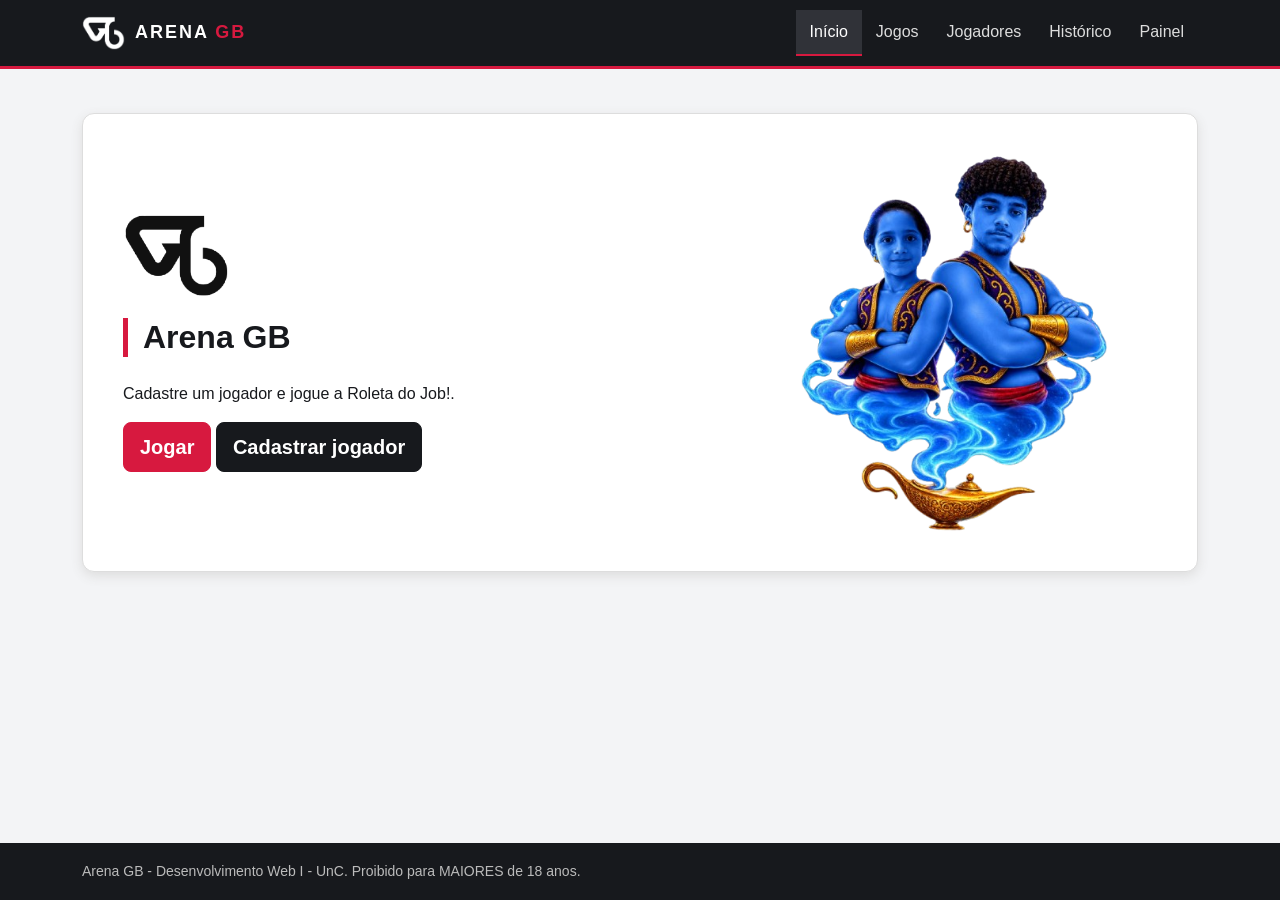
<file: index.html>
<!doctype html>
<html lang="pt-BR">
  <head>
    <meta charset="UTF-8" />
    <meta name="viewport" content="width=device-width, initial-scale=1.0" />
    <title>Início - Arena GB</title>
    <link
      href="https://cdn.jsdelivr.net/npm/bootstrap@5.3.3/dist/css/bootstrap.min.css"
      rel="stylesheet"
    />
    <link href="css/estilo.css" rel="stylesheet" />
    <link rel="icon" href="img/logo.png" />
  </head>
  <body>
    <header>
      <nav class="navbar navbar-expand-md navbar-dark topo">
        <div class="container">
          <a class="navbar-brand" href="index.html"
            ><img src="img/logo-branco.png" alt="" class="logo" />ARENA
            <span>GB</span></a
          >
          <button
            class="navbar-toggler"
            type="button"
            data-bs-toggle="collapse"
            data-bs-target="#menu"
            aria-controls="menu"
            aria-expanded="false"
            aria-label="Abrir menu"
          >
            <span class="navbar-toggler-icon"></span>
          </button>
          <div class="collapse navbar-collapse" id="menu">
            <ul class="navbar-nav ms-auto">
              <li class="nav-item">
                <a class="nav-link active" aria-current="page" href="index.html"
                  >Início</a
                >
              </li>
              <li class="nav-item">
                <a class="nav-link" href="jogos.html">Jogos</a>
              </li>
              <li class="nav-item">
                <a class="nav-link" href="jogadores.html">Jogadores</a>
              </li>
              <li class="nav-item">
                <a class="nav-link" href="historico.html">Histórico</a>
              </li>
              <li class="nav-item">
                <a class="nav-link" href="painel.html">Painel</a>
              </li>
            </ul>
          </div>
        </div>
      </nav>
    </header>

    <main class="container my-4">
      <section class="inicio-cartao">
        <div class="inicio-texto">
          <img src="img/logo.png" alt="Logo Arena GB" class="logo-inicio" />
          <h1>Arena GB</h1>
          <p>Cadastre um jogador e jogue a Roleta do Job!.</p>
          <a href="jogos.html" class="btn btn-vermelho btn-lg">Jogar</a>
          <a href="jogadores.html" class="btn btn-preto btn-lg"
            >Cadastrar jogador</a>
        </div>

        <img
          src="img/WhatsApp_Image_2026-11-12_at_18.30.32-removebg-preview.png"
          alt="Ilustração da Arena GB"
          class="imagem-destaque"/>
      </section>
    </main>

    <footer class="rodape">
      <div class="container">
        Arena GB - Desenvolvimento Web I - UnC. Proibido para MAIORES de 18
        anos.
      </div>
    </footer>

    <script src="https://cdn.jsdelivr.net/npm/bootstrap@5.3.3/dist/js/bootstrap.bundle.min.js"></script>
  </body>
</html>
</file>
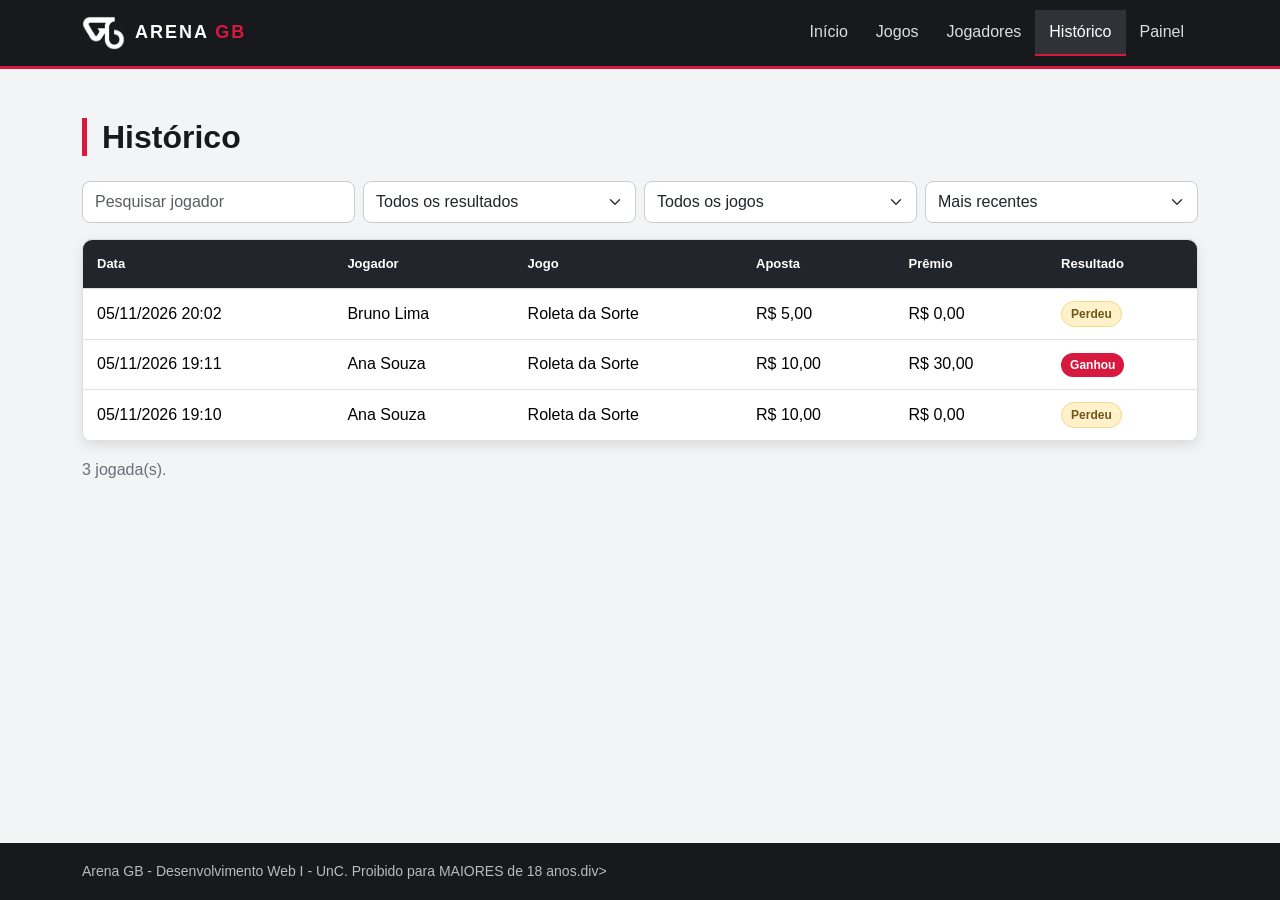
<file: historico.html>
<!DOCTYPE html>
<html lang="pt-BR">
<head>
  <meta charset="UTF-8">
  <meta name="viewport" content="width=device-width, initial-scale=1.0">
  <title>Histórico - Arena GB</title>
  <link href="https://cdn.jsdelivr.net/npm/bootstrap@5.3.3/dist/css/bootstrap.min.css" rel="stylesheet">
  <link href="css/estilo.css" rel="stylesheet">
  <link rel="icon" href="img/logo.png">
</head>
<body>
  <header>
    <nav class="navbar navbar-expand-md navbar-dark topo">
      <div class="container">
        <a class="navbar-brand" href="index.html"><img src="img/logo-branco.png" alt="" class="logo">ARENA <span>GB</span></a>
        <button class="navbar-toggler" type="button" data-bs-toggle="collapse" data-bs-target="#menu"
          aria-controls="menu" aria-expanded="false" aria-label="Abrir menu">
          <span class="navbar-toggler-icon"></span>
        </button>
        <div class="collapse navbar-collapse" id="menu">
          <ul class="navbar-nav ms-auto">
            <li class="nav-item"><a class="nav-link" href="index.html">Início</a></li>
            <li class="nav-item"><a class="nav-link" href="jogos.html">Jogos</a></li>
            <li class="nav-item"><a class="nav-link" href="jogadores.html">Jogadores</a></li>
            <li class="nav-item"><a class="nav-link active" aria-current="page" href="historico.html">Histórico</a></li>
            <li class="nav-item"><a class="nav-link" href="painel.html">Painel</a></li>
          </ul>
        </div>
      </div>
    </nav>
  </header>

  <main class="container my-4">
    <h1>Histórico</h1>
    <div class="row g-2 mb-3">
      <div class="col-md-3">
        <input type="search" id="busca" class="form-control" placeholder="Pesquisar jogador" oninput="mostrar_historico()">
      </div>
      <div class="col-md-3">
        <select id="filtro-resultado" class="form-select" onchange="mostrar_historico()">
          <option value="">Todos os resultados</option>
          <option value="ganhou">Ganhou</option>
          <option value="perdeu">Perdeu</option>
        </select>
      </div>
      <div class="col-md-3">
        <select id="filtro-jogo" class="form-select" onchange="mostrar_historico()"></select>
      </div>
      <div class="col-md-3">
        <select id="ordem" class="form-select" onchange="mostrar_historico()">
          <option value="recentes">Mais recentes</option>
          <option value="premio">Maior prêmio</option>
          <option value="aposta">Maior aposta</option>
        </select>
      </div>
    </div>
    <div class="table-responsive">
      <table class="table align-middle">
        <thead>
          <tr>
            <th>Data</th>
            <th>Jogador</th>
            <th>Jogo</th>
            <th>Aposta</th>
            <th>Prêmio</th>
            <th>Resultado</th>
          </tr>
        </thead>
        <tbody id="tabela-historico"></tbody>
      </table>
    </div>
    <p id="contador"></p>
  </main>

  <footer class="rodape">
    <div class="container">Arena GB - Desenvolvimento Web I - UnC. Proibido para MAIORES de 18 anos.div>
  </footer>

  <script src="https://cdn.jsdelivr.net/npm/bootstrap@5.3.3/dist/js/bootstrap.bundle.min.js"></script>
  <script src="js/dados.js"></script>
  <script src="js/historico.js"></script>
</body>
</html>
</file>
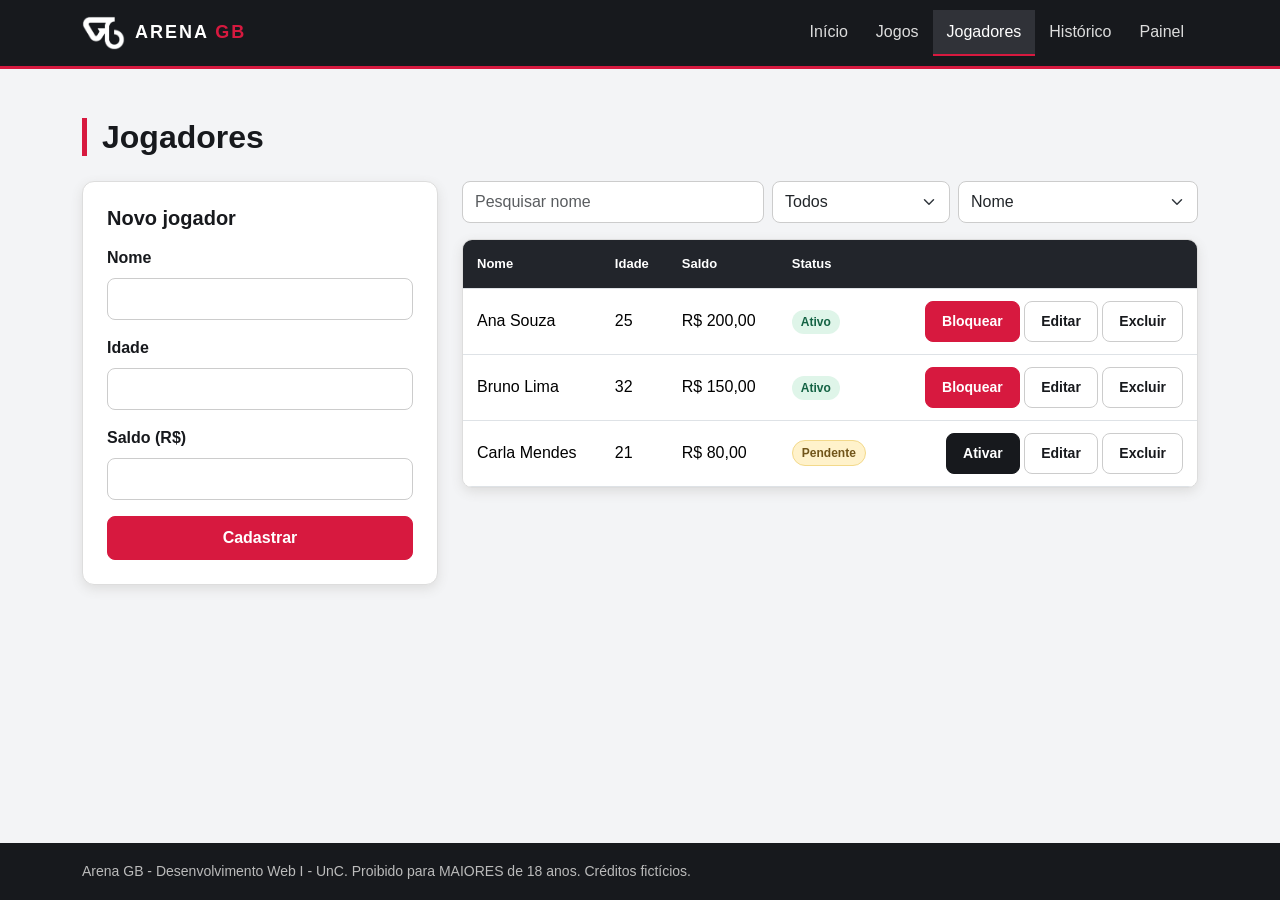
<file: jogadores.html>
<!DOCTYPE html>
<html lang="pt-BR">
<head>
  <meta charset="UTF-8">
  <meta name="viewport" content="width=device-width, initial-scale=1.0">
  <title>Jogadores - Arena GB</title>
  <link href="https://cdn.jsdelivr.net/npm/bootstrap@5.3.3/dist/css/bootstrap.min.css" rel="stylesheet">
  <link href="css/estilo.css" rel="stylesheet">
  <link rel="icon" href="img/logo.png">
</head>
<body>
  <header>
    <nav class="navbar navbar-expand-md navbar-dark topo">
      <div class="container">
        <a class="navbar-brand" href="index.html"><img src="img/logo-branco.png" alt="" class="logo">ARENA <span>GB</span></a>
        <button class="navbar-toggler" type="button" data-bs-toggle="collapse" data-bs-target="#menu"
          aria-controls="menu" aria-expanded="false" aria-label="Abrir menu">
          <span class="navbar-toggler-icon"></span>
        </button>
        <div class="collapse navbar-collapse" id="menu">
          <ul class="navbar-nav ms-auto">
            <li class="nav-item"><a class="nav-link" href="index.html">Início</a></li>
            <li class="nav-item"><a class="nav-link" href="jogos.html">Jogos</a></li>
            <li class="nav-item"><a class="nav-link active" aria-current="page" href="jogadores.html">Jogadores</a></li>
            <li class="nav-item"><a class="nav-link" href="historico.html">Histórico</a></li>
            <li class="nav-item"><a class="nav-link" href="painel.html">Painel</a></li>
          </ul>
        </div>
      </div>
    </nav>
  </header>

  <main class="container my-4">
    <h1>Jogadores</h1>
    <div id="mensagem"></div>

    <div class="row g-4">
      <section class="col-lg-4">
        <div class="caixa">
          <h2 id="titulo-formulario">Novo jogador</h2>
          <form id="form-jogador" novalidate>
            <input type="hidden" id="jogador-id">
            <div class="mb-3">
              <label for="nome" class="form-label">Nome</label>
              <input type="text" id="nome" class="form-control">
            </div>
            <div class="mb-3">
              <label for="idade" class="form-label">Idade</label>
              <input type="number" id="idade" class="form-control">
            </div>
            <div class="mb-3">
              <label for="saldo" class="form-label">Saldo (R$)</label>
              <input type="number" id="saldo" class="form-control" step="0.01">
            </div>
            <button type="submit" class="btn btn-vermelho w-100" id="botao-salvar">Cadastrar</button>
            <button type="button" class="btn btn-preto w-100 mt-2 d-none" id="botao-cancelar" onclick="limpar_formulario()">Cancelar edição</button>
          </form>
        </div>
      </section>

      <section class="col-lg-8">
        <div class="row g-2 mb-3">
          <div class="col-md-5">
            <input type="search" id="busca" class="form-control" placeholder="Pesquisar nome" oninput="mostrar_jogadores()">
          </div>
          <div class="col-md-3">
            <select id="filtro-status" class="form-select" onchange="mostrar_jogadores()">
              <option value="">Todos</option>
              <option value="pendente">Pendente</option>
              <option value="ativo">Ativo</option>
              <option value="bloqueado">Bloqueado</option>
            </select>
          </div>
          <div class="col-md-4">
            <select id="ordem" class="form-select" onchange="mostrar_jogadores()">
              <option value="nome">Nome</option>
              <option value="saldo">Maior saldo</option>
            </select>
          </div>
        </div>
        <div class="table-responsive">
          <table class="table align-middle">
            <thead>
              <tr>
                <th>Nome</th>
                <th>Idade</th>
                <th>Saldo</th>
                <th>Status</th>
                <th></th>
              </tr>
            </thead>
            <tbody id="tabela-jogadores"></tbody>
          </table>
        </div>
      </section>
    </div>

    <div class="modal fade" id="modal-exclusao" tabindex="-1" aria-labelledby="titulo-exclusao" aria-hidden="true">
      <div class="modal-dialog modal-dialog-centered">
        <div class="modal-content">
          <div class="modal-header">
            <h2 class="modal-title fs-5" id="titulo-exclusao">Excluir</h2>
            <button type="button" class="btn-close" data-bs-dismiss="modal" aria-label="Fechar"></button>
          </div>
          <div class="modal-body" id="texto-exclusao"></div>
          <div class="modal-footer">
            <button type="button" class="btn btn-preto" data-bs-dismiss="modal">Cancelar</button>
            <button type="button" class="btn btn-vermelho" onclick="confirmar_exclusao()">Excluir</button>
          </div>
        </div>
      </div>
    </div>
  </main>

  <footer class="rodape">
    <div class="container">Arena GB - Desenvolvimento Web I - UnC. Proibido para MAIORES de 18 anos. Créditos fictícios.</div>
  </footer>

  <script src="https://cdn.jsdelivr.net/npm/bootstrap@5.3.3/dist/js/bootstrap.bundle.min.js"></script>
  <script src="js/dados.js"></script>
  <script src="js/jogadores.js"></script>
</body>
</html>
</file>
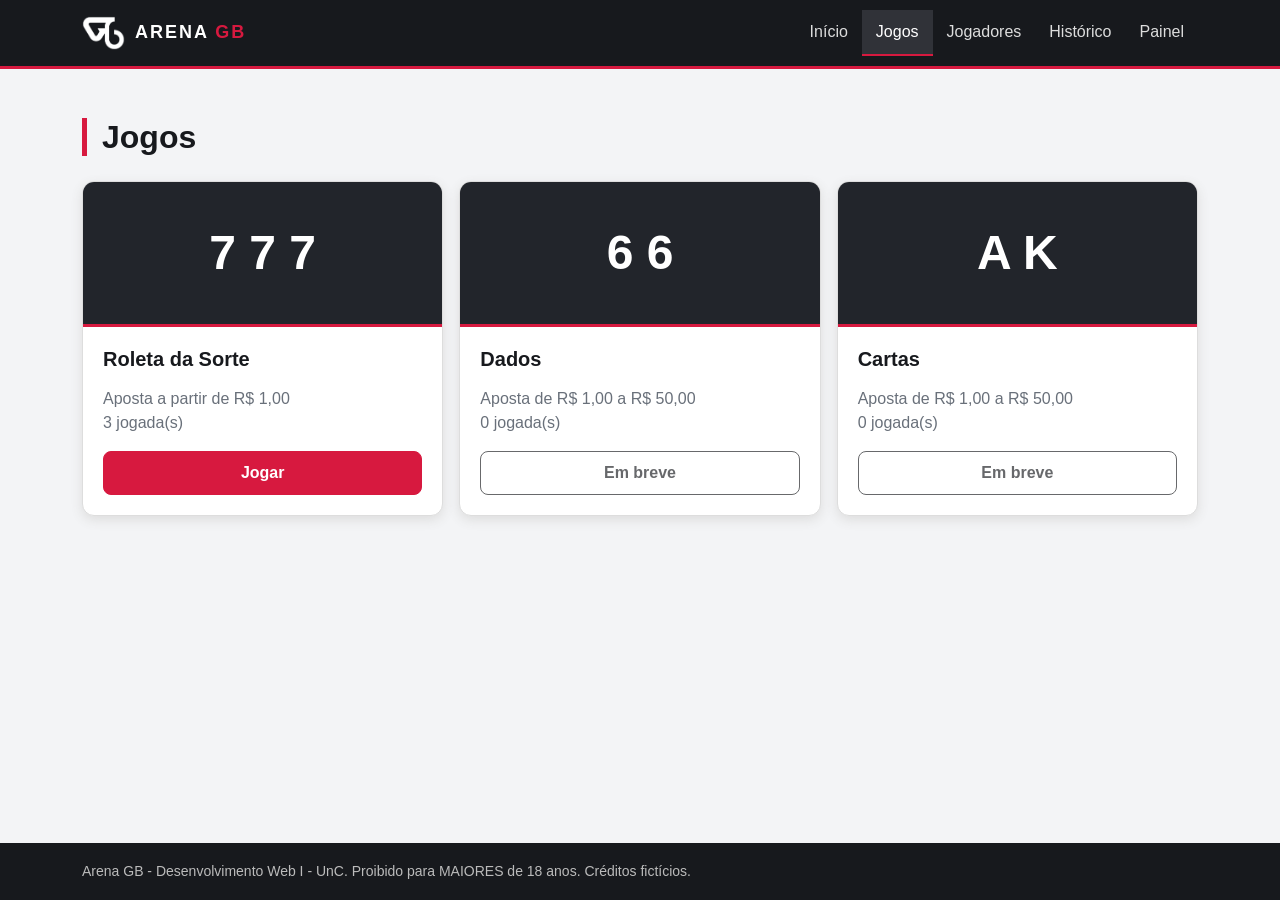
<file: jogos.html>
<!DOCTYPE html>
<html lang="pt-BR">
<head>
  <meta charset="UTF-8">
  <meta name="viewport" content="width=device-width, initial-scale=1.0">
  <title>Jogos - Arena GB</title>
  <link href="https://cdn.jsdelivr.net/npm/bootstrap@5.3.3/dist/css/bootstrap.min.css" rel="stylesheet">
  <link href="css/estilo.css" rel="stylesheet">
  <link rel="icon" href="img/logo.png">
</head>
<body>
  <header>
    <nav class="navbar navbar-expand-md navbar-dark topo">
      <div class="container">
        <a class="navbar-brand" href="index.html"><img src="img/logo-branco.png" alt="" class="logo">ARENA <span>GB</span></a>
        <button class="navbar-toggler" type="button" data-bs-toggle="collapse" data-bs-target="#menu"
          aria-controls="menu" aria-expanded="false" aria-label="Abrir menu">
          <span class="navbar-toggler-icon"></span>
        </button>
        <div class="collapse navbar-collapse" id="menu">
          <ul class="navbar-nav ms-auto">
            <li class="nav-item"><a class="nav-link" href="index.html">Início</a></li>
            <li class="nav-item"><a class="nav-link active" aria-current="page" href="jogos.html">Jogos</a></li>
            <li class="nav-item"><a class="nav-link" href="jogadores.html">Jogadores</a></li>
            <li class="nav-item"><a class="nav-link" href="historico.html">Histórico</a></li>
            <li class="nav-item"><a class="nav-link" href="painel.html">Painel</a></li>
          </ul>
        </div>
      </div>
    </nav>
  </header>

  <main class="container my-4">
    <h1>Jogos</h1>
    <div class="row g-3" id="lista-jogos"></div>
  </main>

  <footer class="rodape">
    <div class="container">Arena GB - Desenvolvimento Web I - UnC. Proibido para MAIORES de 18 anos. Créditos fictícios.</div>
  </footer>

  <script src="https://cdn.jsdelivr.net/npm/bootstrap@5.3.3/dist/js/bootstrap.bundle.min.js"></script>
  <script src="js/dados.js"></script>
  <script src="js/jogos.js"></script>
</body>
</html>
</file>
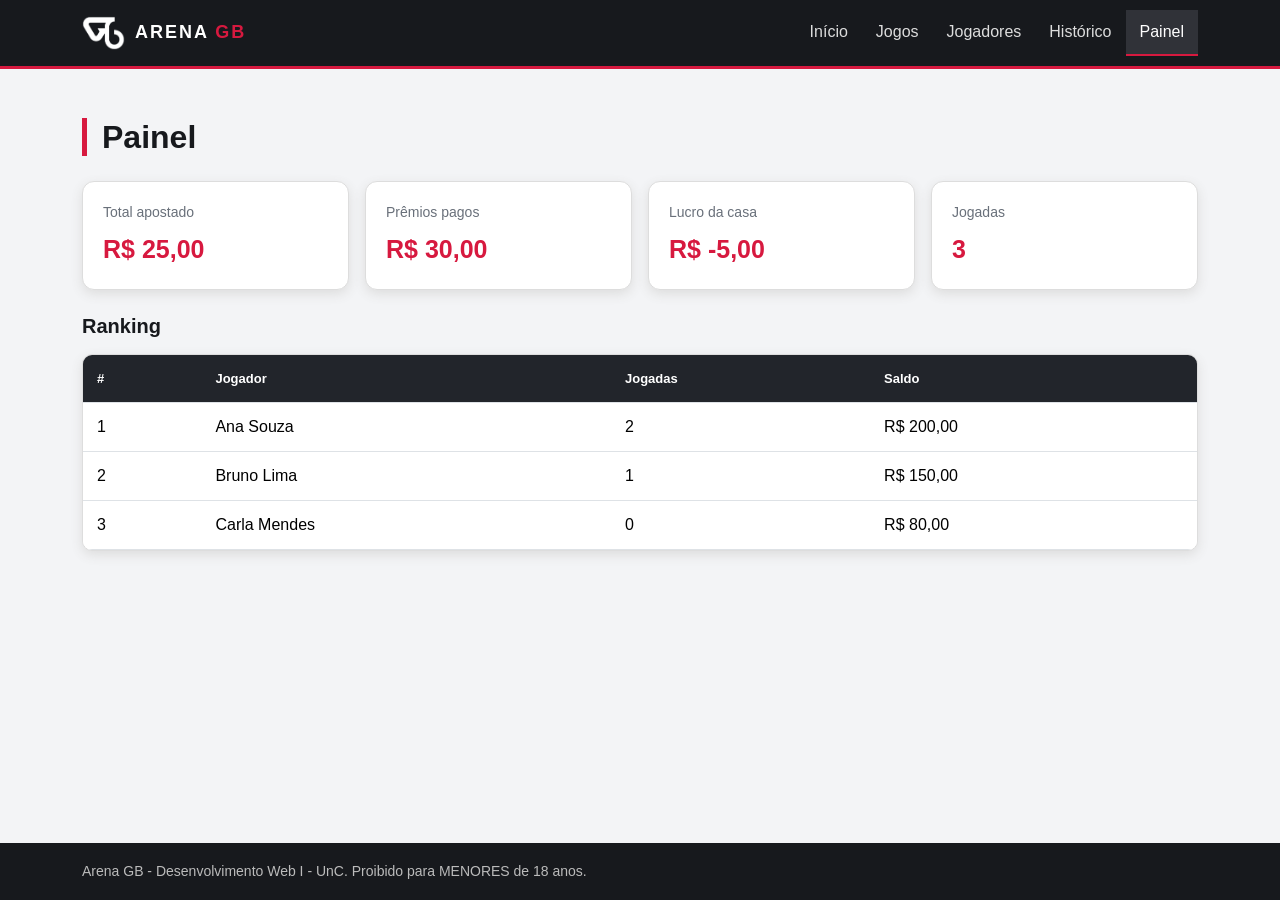
<file: painel.html>
<!DOCTYPE html>
<html lang="pt-BR">
<head>
  <meta charset="UTF-8">
  <meta name="viewport" content="width=device-width, initial-scale=1.0">
  <title>Painel - Arena GB</title>
  <link href="https://cdn.jsdelivr.net/npm/bootstrap@5.3.3/dist/css/bootstrap.min.css" rel="stylesheet">
  <link href="css/estilo.css" rel="stylesheet">
  <link rel="icon" href="img/logo.png">
</head>
<body>
  <header>
    <nav class="navbar navbar-expand-md navbar-dark topo">
      <div class="container">
        <a class="navbar-brand" href="index.html"><img src="img/logo-branco.png" alt="" class="logo">ARENA <span>GB</span></a>
        <button class="navbar-toggler" type="button" data-bs-toggle="collapse" data-bs-target="#menu"
          aria-controls="menu" aria-expanded="false" aria-label="Abrir menu">
          <span class="navbar-toggler-icon"></span>
        </button>
        <div class="collapse navbar-collapse" id="menu">
          <ul class="navbar-nav ms-auto">
            <li class="nav-item"><a class="nav-link" href="index.html">Início</a></li>
            <li class="nav-item"><a class="nav-link" href="jogos.html">Jogos</a></li>
            <li class="nav-item"><a class="nav-link" href="jogadores.html">Jogadores</a></li>
            <li class="nav-item"><a class="nav-link" href="historico.html">Histórico</a></li>
            <li class="nav-item"><a class="nav-link active" aria-current="page" href="painel.html">Painel</a></li>
          </ul>
        </div>
      </div>
    </nav>
  </header>

  <main class="container my-4">
    <h1>Painel</h1>
    <div class="row g-3 mb-4">
      <div class="col-6 col-lg-3">
        <div class="numero">
          <span>Total apostado</span>
          <strong id="total-apostado"></strong>
        </div>
      </div>
      <div class="col-6 col-lg-3">
        <div class="numero">
          <span>Prêmios pagos</span>
          <strong id="total-premios"></strong>
        </div>
      </div>
      <div class="col-6 col-lg-3">
        <div class="numero">
          <span>Lucro da casa</span>
          <strong id="lucro-casa"></strong>
        </div>
      </div>
      <div class="col-6 col-lg-3">
        <div class="numero">
          <span>Jogadas</span>
          <strong id="total-jogadas"></strong>
        </div>
      </div>
    </div>

    <h2>Ranking</h2>
    <div class="table-responsive">
      <table class="table">
        <thead>
          <tr>
            <th>#</th>
            <th>Jogador</th>
            <th>Jogadas</th>
            <th>Saldo</th>
          </tr>
        </thead>
        <tbody id="tabela-ranking"></tbody>
      </table>
    </div>
  </main>

  <footer class="rodape">
    <div class="container">Arena GB - Desenvolvimento Web I - UnC. Proibido para MENORES de 18 anos.</div>
  </footer>

  <script src="https://cdn.jsdelivr.net/npm/bootstrap@5.3.3/dist/js/bootstrap.bundle.min.js"></script>
  <script src="js/dados.js"></script>
  <script src="js/painel.js"></script>
</body>
</html>
</file>
<file: css/estilo.css>
body {
  min-height: 100%;
  display: flex;
  flex-direction: column;
  color: #17191d;
  background-color: #f3f4f6;
  font-family: Arial, sans-serif;
}
main {
  flex: 1;
  padding-top: 20px;
  padding-bottom: 30px;
}

html {
  height: 100%;
}

.topo {
  padding: 10px 0;
  background-color: #17191d;
  border-bottom: 3px solid #d7193f;
}
.topo .navbar-brand {
  font-size: 18px;
  font-weight: bold;
  letter-spacing: 2px;
}
.topo .navbar-brand span {
  color: #d7193f;
}
.logo {
  height: 34px;
  margin-right: 10px;
  vertical-align: middle;
}
.topo .nav-link {
  color: #dddddd;
  padding: 10px 14px !important;
}
.topo .nav-link:hover,
.topo .nav-link.active {
  color: #ffffff;
  background-color: #303238;
  border-bottom: 2px solid #d7193f;
}

h1 {
  margin: 5px 0 25px;
  padding-left: 15px;
  border-left: 5px solid #d7193f;
  font-size: 32px;
  font-weight: bold;
}
h2 {
  margin-bottom: 16px;
  font-size: 20px;
  font-weight: bold;
}
.caixa,
.numero,
.jogo,
.inicio {
  background-color: #ffffff;
  border: 1px solid #dddddd;
  border-radius: 12px;
  box-shadow: 0 4px 12px #dddddd;
}
.caixa {
  padding: 24px;
}
.inicio {
  min-height: 300px;
  padding: 50px;
}

.inicio p {
  color: #69707a;
  font-size: 18px;
}
.logo-inicio {
  height: 85px;
  margin-bottom: 20px;
}

.btn {
  padding: 9px 16px;
  border-radius: 8px;
  font-weight: bold;
}
.btn-vermelho {
  color: #ffffff;
  background-color: #d7193f;
  border: 1px solid #d7193f;
}
.btn-vermelho:hover {
  color: #ffffff;
  background-color: #a90f2e;
  border-color: #a90f2e;
}
.btn-preto {
  color: #ffffff;
  background-color: #17191d;
  border: 1px solid #17191d;
}
.btn-preto:hover {
  color: #ffffff;
  background-color: #303238;
}
.btn-branco {
  color: #17191d;
  background-color: #ffffff;
  border: 1px solid #cccccc;
}
.btn-branco:hover {
  color: #17191d;
  background-color: #f0f0f0;
}
.form-control,
.form-select {
  min-height: 42px;
  border: 1px solid #cccccc;
  border-radius: 8px;
}
.form-control:focus,
.form-select:focus {
  border-color: #d7193f;
  box-shadow: 0 0 4px #e7a0ae;
}
.form-label {
  font-weight: bold;
}

.numero {
  height: 100%;
  padding: 20px;
}
.numero span {
  display: block;
  margin-bottom: 8px;
  color: #69707a;
  font-size: 14px;
}
.numero strong {
  color: #d7193f;
  font-size: 25px;
}
.table-responsive {
  border: 1px solid #dddddd;
  border-radius: 10px;
  background-color: #ffffff;
  box-shadow: 0 4px 12px #dddddd;
}
.table {
  margin-bottom: 0;
  vertical-align: middle;
}
.table thead th {
  padding: 14px;
  color: #ffffff;
  background-color: #22252b;
  font-size: 13px;
}
.table tbody td {
  padding: 12px 14px;
}
.table tbody tr:hover {
  background-color: #f7f7f7;
}
.badge {
  padding: 6px 9px;
  border-radius: 20px;
}
.status-pendente {
  color: #71551a;
  background-color: #fff2cb;
  border: 1px solid #f3d98a;
}
.status-ativo {
  color: #146344;
  background-color: #dff5e9;
}
.status-bloqueado {
  color: #ffffff;
  background-color: #d7193f;
}

.mensagem {
  margin-bottom: 16px;
  padding: 12px 16px;
  border-radius: 8px;
  color: #ffffff;
  font-weight: bold;
}
.mensagem-ok {
  background-color: #16734d;
}
.mensagem-erro {
  background-color: #d7193f;
}
.rodape {
  margin-top: 35px;
  padding: 18px 0;
  color: #bbbbbb;
  background-color: #17191d;
  font-size: 14px;
}

.jogo {
  height: 100%;
  overflow: hidden;
}
.jogo-capa {
  min-height: 145px;
  padding: 35px 10px;
  color: #ffffff;
  background-color: #22252b;
  border-bottom: 3px solid #d7193f;
  font-size: 48px;
  font-weight: bold;
  text-align: center;
}
.jogo-corpo {
  padding: 20px;
}
.jogo-corpo p {
  color: #69707a;
}

.maquina {
  display: inline-block;
  padding: 12px;
  background-color: #17191d;
  border: 4px solid #d7193f;
  border-radius: 14px;
}
.grade {
  display: grid;
  grid-template-columns: repeat(3, 110px);
  gap: 7px;
}
.celula {
  display: flex;
  height: 110px;
  align-items: flex-end;
  justify-content: center;
  overflow: hidden;
  background-color: #f1f2f4;
  border: 1px solid #dddddd;
  border-radius: 8px;
}
.celula img {
  max-width: 100%;
  max-height: 100%;
}
.celula.ganhou {
  background-color: #d7193f;
}
.mini {
  width: 34px;
  height: 34px;
  margin-right: 2px;
  object-fit: contain;
}
.premio {
  display: inline-block;
  margin-top: 14px;
  padding: 11px 16px;
  color: #ffffff;
  background-color: #d7193f;
  border-radius: 8px;
  font-size: 18px;
  font-weight: bold;
}
#saldo-atual {
  color: #d7193f;
}
#contador {
  margin-top: 16px;
  color: #69707a;
}
.modal-content {
  overflow: hidden;
  border: 1px solid #dddddd;
  border-radius: 12px;
}

@media (max-width: 767px) {
  .topo .nav-link {
    padding: 10px !important;
  }
}
@media (max-width: 575px) {
  h1 {
    font-size: 26px;
  }
  .inicio {
    min-height: 0;
    padding: 25px;
  }
  .inicio .btn {
    width: 100%;
    margin-bottom: 8px;
  }
  .logo-inicio {
    height: 68px;
  }
  .caixa {
    padding: 18px;
  }
  .grade {
    grid-template-columns: repeat(3, 85px);
    width: 255px;
    gap: 5px;
  }
  .celula {
    height: 85px;
  }
  .maquina {
    display: block;
    width: 280px;
    margin: 0 auto;
    padding: 8px;
  }
  .numero {
    padding: 14px;
  }
  .numero strong {
    font-size: 18px;
  }
  .table {
    font-size: 14px;
  }
}

.inicio-cartao {
  display: flex;
  align-items: center;
  justify-content: space-between;
  gap: 30px;
  min-height: 360px;
  padding: 40px;
  background-color: #ffffff;
  border: 1px solid #dddddd;
  border-radius: 12px;
  box-shadow: 0 4px 12px #dddddd;
}
.inicio-texto {
  width: 55%;
}
.inicio-cartao .logo-inicio {
  display: block;
}
.imagem-destaque {
  display: block;
  width: 40%;
  max-width: 430px;
  max-height: 400px;
  object-fit: contain;
}
@media (max-width: 700px) {
  .inicio-cartao {
    flex-direction: column;
    gap: 20px;
    padding: 25px;
  }
  .inicio-texto {
    width: 100%;
  }
  .imagem-destaque {
    width: 80%;
  }
}

.titulo-roleta {
  display: flex;
  align-items: center;
  gap: 12px;
}
.titulo-roleta h1 {
  margin-bottom: 25px;
}
.botao-musica {
  width: 46px;
  height: 46px;
  margin-bottom: 20px;
  color: #ffffff;
  background-color: #17191d;
  border: 2px solid #d7193f;
  border-radius: 50%;
  font-size: 18px;
  cursor: pointer;
}
.botao-musica:hover {
  background-color: #d7193f;
}
.icone-pausar {
  display: none;
}
.botao-musica.tocando .icone-tocar {
  display: none;
}
.botao-musica.tocando .icone-pausar {
  display: inline;
}
</file>
